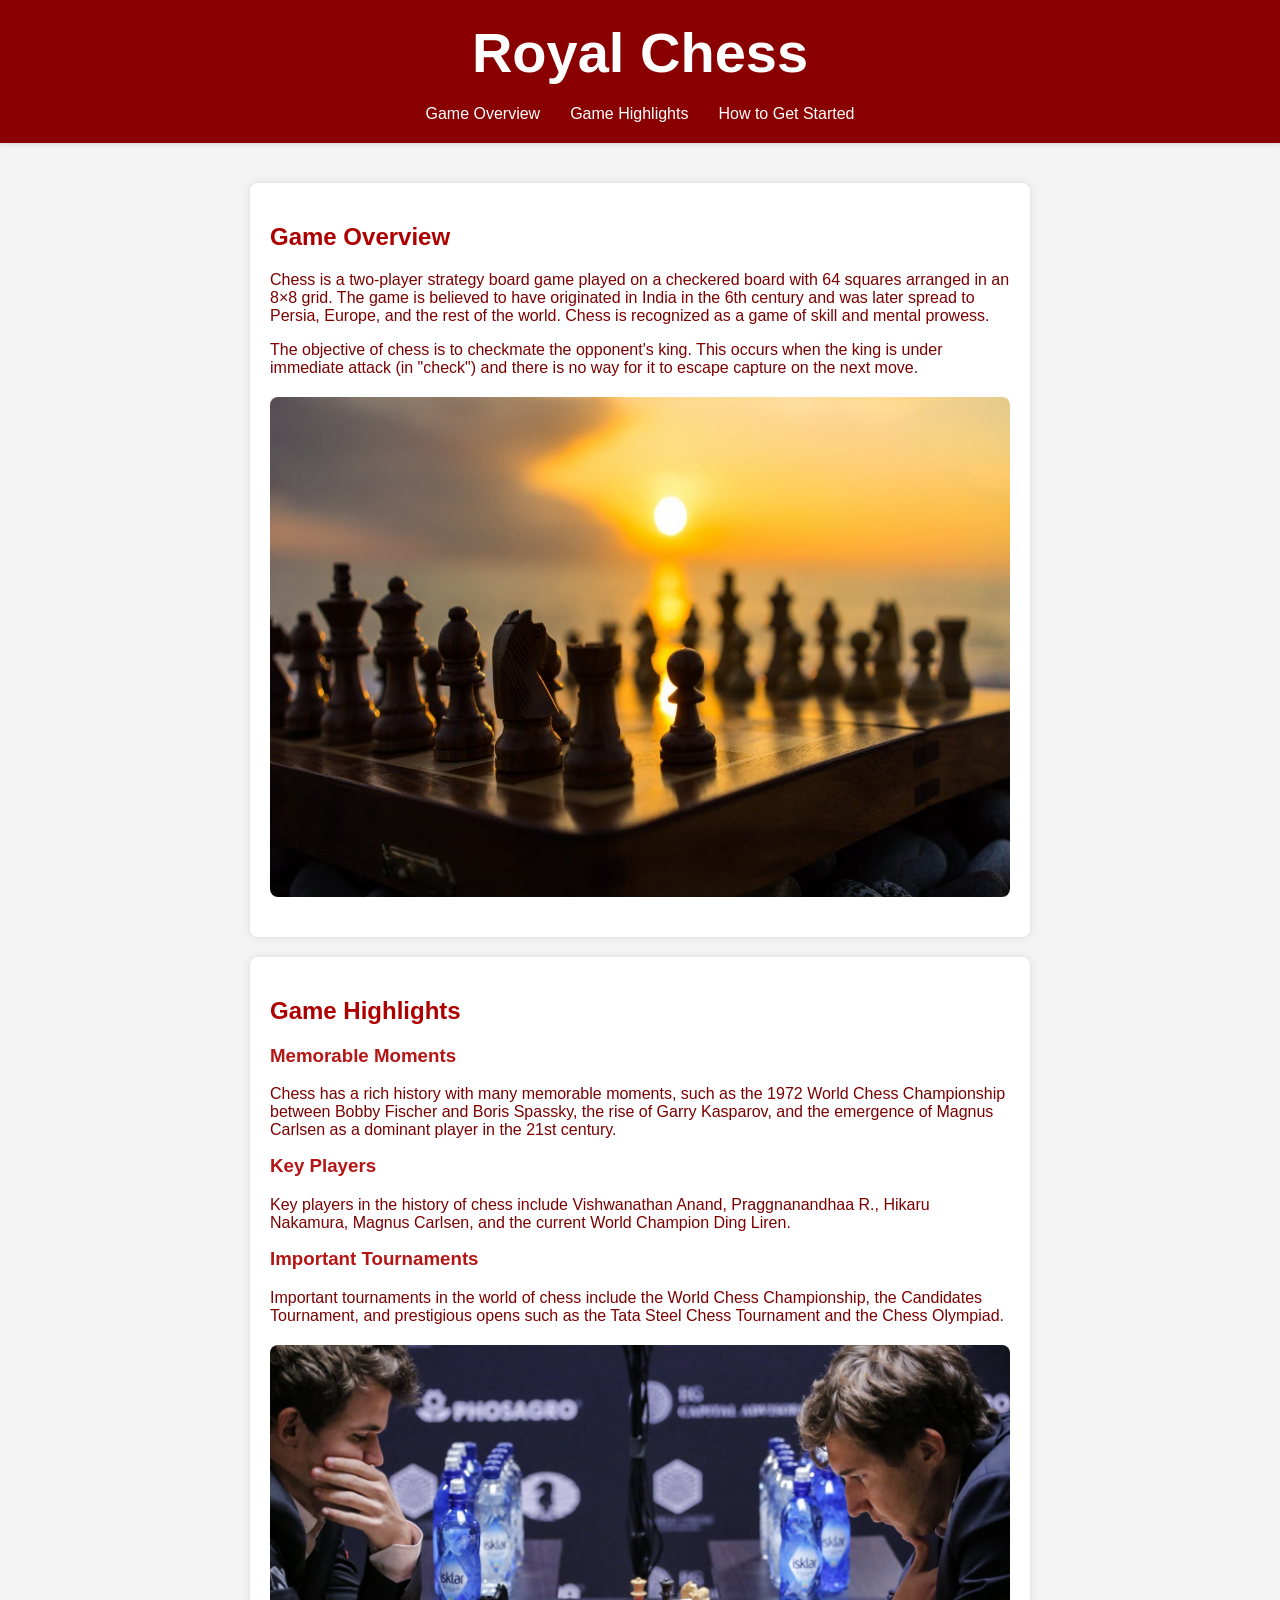
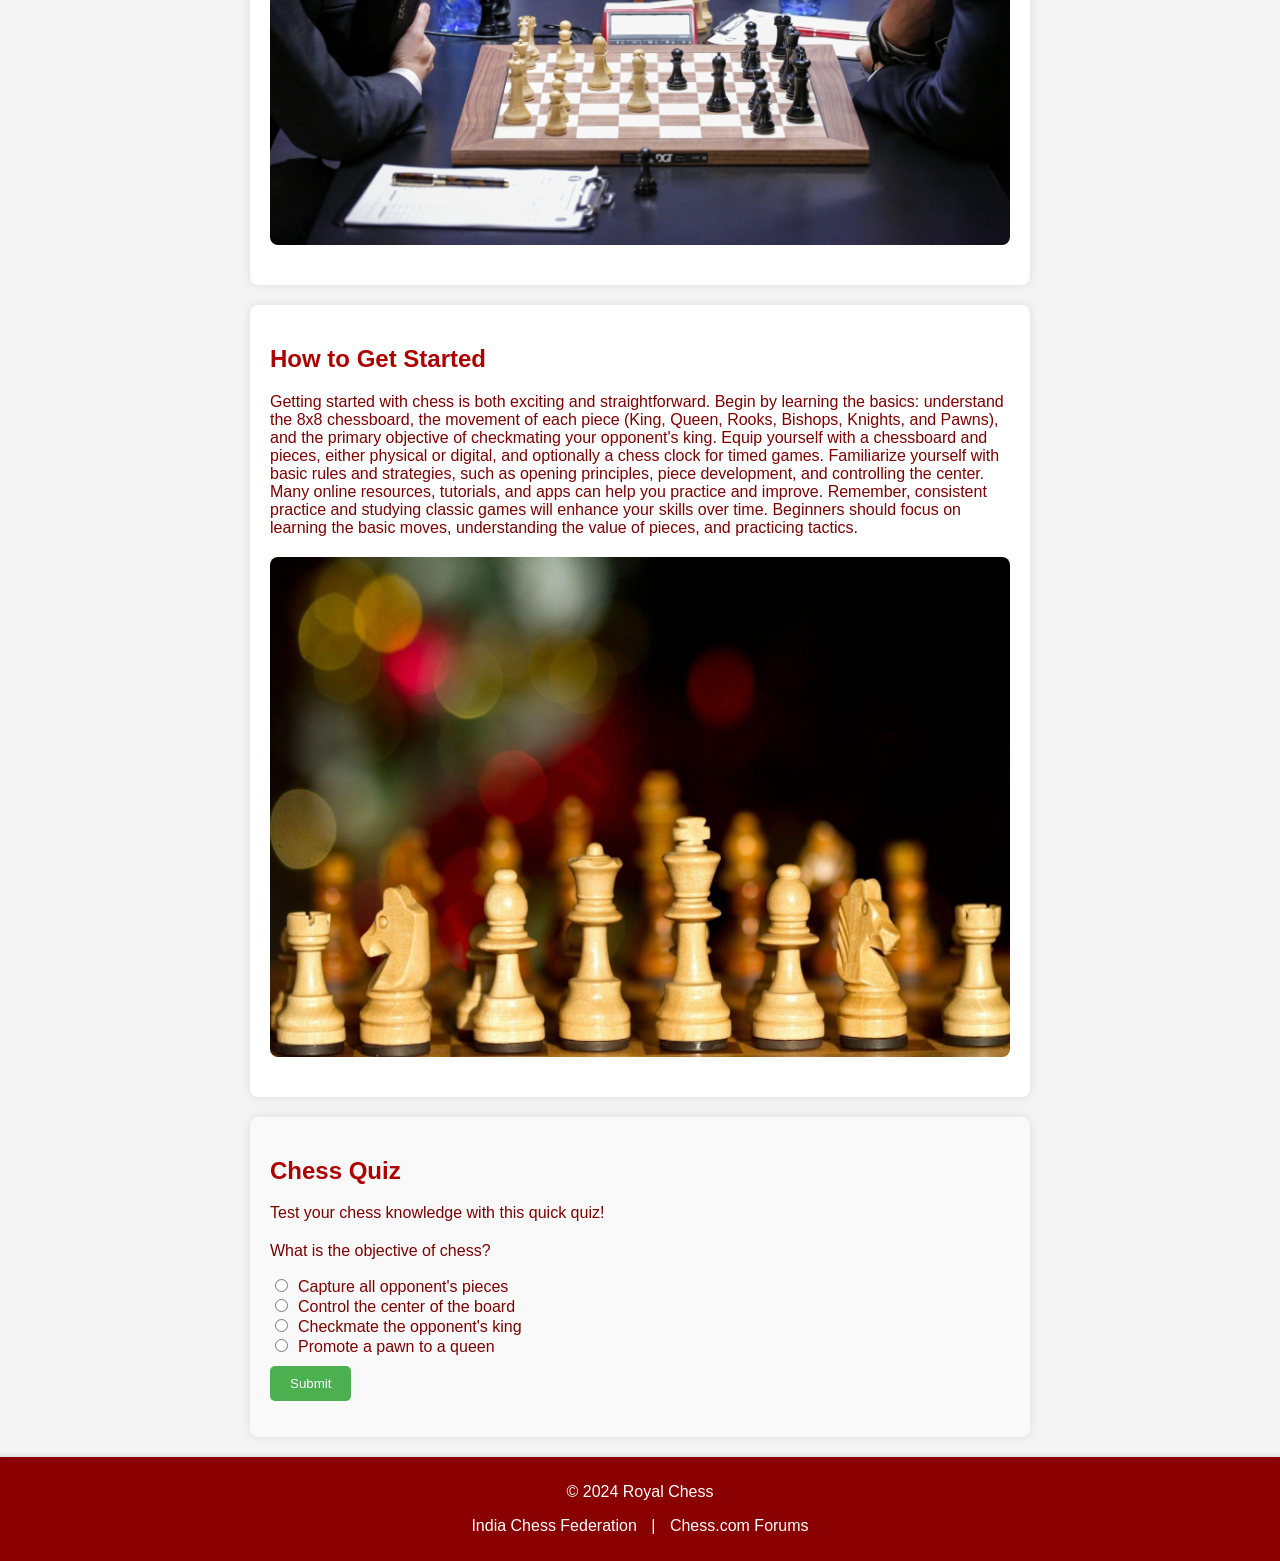
<file: anshi.html>
<!DOCTYPE html>
<html lang="en">
<head>
    <meta charset="UTF-8">
    <meta name="viewport" content="width=device-width, initial-scale=1.0">
    <title>Royal Chess</title>
   <link rel="stylesheet" href="css/anshi.css">
</head>
   
<body>
    <!-- Header with Nav Bar -->
    <header>
        <h1>Royal Chess</h1>
        <nav>
            <ul>
                <li><a href="#overview">Game Overview</a></li>
                <li><a href="#highlights">Game Highlights</a></li>
                <li><a href="#get-started">How to Get Started</a></li>
            </ul>
        </nav>
    </header>

    <!-- Game Overview -->
    <section id="overview">
        <h2>Game Overview</h2>
        <p>Chess is a two-player strategy board game played on a checkered board with 64 squares arranged in an 8×8 grid. The game is believed to have originated in India in the 6th century and was later spread to Persia, Europe, and the rest of the world. Chess is recognized as a game of skill and mental prowess.</p>
        <p>The objective of chess is to checkmate the opponent's king. This occurs when the king is under immediate attack (in "check") and there is no way for it to escape capture on the next move.</p>
        <div class="image-container">
            <img src="img/maxresdefault.jpg" alt="Chess Highlights">
        </div>
    </section>

    <!-- Game Highlights -->
    <section id="highlights">
        <h2>Game Highlights</h2>
        <h3>Memorable Moments</h3>
        <p>Chess has a rich history with many memorable moments, such as the 1972 World Chess Championship between Bobby Fischer and Boris Spassky, the rise of Garry Kasparov, and the emergence of Magnus Carlsen as a dominant player in the 21st century.</p>
        <h3>Key Players</h3>
        <p>Key players in the history of chess include Vishwanathan Anand, Praggnanandhaa R., Hikaru Nakamura, Magnus Carlsen, and the current World Champion Ding Liren.</p>
        <h3>Important Tournaments</h3>
        <p>Important tournaments in the world of chess include the World Chess Championship, the Candidates Tournament, and prestigious opens such as the Tata Steel Chess Tournament and the Chess Olympiad.</p>
        <div class="image-container">
            <img src="img/cal.jpg" alt="Chess Highlights">
        </div>
    </section>

    <!-- How to Get Started -->
    <section id="get-started">
        <h2>How to Get Started</h2>
        <p>Getting started with chess is both exciting and straightforward. Begin by learning the basics: understand the 8x8 chessboard, the movement of each piece (King, Queen, Rooks, Bishops, Knights, and Pawns), and the primary objective of checkmating your opponent's king. Equip yourself with a chessboard and pieces, either physical or digital, and optionally a chess clock for timed games. Familiarize yourself with basic rules and strategies, such as opening principles, piece development, and controlling the center. Many online resources, tutorials, and apps can help you practice and improve. Remember, consistent practice and studying classic games will enhance your skills over time. Beginners should focus on learning the basic moves, understanding the value of pieces, and practicing tactics.</p>
        <div class="image-container">
            <img src="img/w.jpg" alt="Chess Highlights">
        </div>

    </section>
    <section id="quiz">
        <h2>Chess Quiz</h2>
        <p>Test your chess knowledge with this quick quiz!</p>
        <div id="quiz-container">
            <p id="question"></p>
            <div id="choices"></div>
            <button id="submit-btn" onclick="submitAnswer()">Submit</button>
            <p id="feedback"></p>
        </div>
    </section>
    

    <!-- Footer -->
    <footer>
        <p>&copy; 2024 Royal Chess</p>
        <p><a href="https://aicf.in/">India Chess Federation</a> | <a href="https://www.chess.com/forums">Chess.com Forums</a></p>
    </footer>

    <script>
        const quizData = {
            question: "What is the objective of chess?",
            choices: [
                "Capture all opponent's pieces",
                "Control the center of the board",
                "Checkmate the opponent's king",
                "Promote a pawn to a queen"
            ],
            correctAnswer: 2
        };
    
        function loadQuiz() {
            document.getElementById('question').innerText = quizData.question;
            const choicesContainer = document.getElementById('choices');
            choicesContainer.innerHTML = '';
            quizData.choices.forEach((choice, index) => {
                const choiceLabel = document.createElement('label');
                const choiceInput = document.createElement('input');
                choiceInput.type = 'radio';
                choiceInput.name = 'choice';
                choiceInput.value = index;
                choiceLabel.appendChild(choiceInput);
                choiceLabel.appendChild(document.createTextNode(choice));
                choicesContainer.appendChild(choiceLabel);
                choicesContainer.appendChild(document.createElement('br'));
            });
        }
    
        function submitAnswer() {
            const choices = document.getElementsByName('choice');
            let selectedChoice;
            for (const choice of choices) {
                if (choice.checked) {
                    selectedChoice = parseInt(choice.value);
                    break;
                }
            }
    
            const feedback = document.getElementById('feedback');
            if (selectedChoice === quizData.correctAnswer) {
                feedback.innerText = "Correct!";
                feedback.style.color = 'green';
            } else {
                feedback.innerText = "Incorrect. The correct answer is 'Checkmate the opponent's king'.";
                feedback.style.color = 'red';
            }
        }
    
        document.addEventListener('DOMContentLoaded', loadQuiz);
    </script>
    
</body>
</html>
</file>
<file: css/anshi.css>
body {
    font-family: 'Arial', sans-serif;
    margin: 0;
    padding: 0;
    background-color: #f4f4f4;
    color: #7c0000;
}

header {
    background-color: rgb(138, 0, 0);;
    color: white;
    padding: 10px 0;
    text-align: center;
    box-shadow: 0 2px 4px rgba(0, 0, 0, 0.1);
}

header h1 {
    margin: 0;
    padding: 10px;
    font-size: 3.5em;
}

nav {
    background-color: rgba(138, 0, 0,);
    box-shadow: 0 2px 4px rgba(0, 0, 0, 0);
}

nav ul {
    list-style-type: none;
    margin: 0;
    padding: 0;
    display: flex;
    justify-content: center;
}

nav ul li {
    margin: 0;
    padding: 0;
}

nav ul li a {
    color: white;
    text-decoration: none;
    padding: 10px 15px;
    display: block;
}

nav ul li a:hover {
    background-color: #b7ba0c;
    border-radius: 5px;
}

section {
    padding: 100px;
    margin-right: 500px;
    margin-left: 500px;
    background-color: white;
    border-radius: 8px;
    box-shadow: 0 0 10px rgba(0, 0, 0, 0.1);
}

h2{
    color: rgb(174, 0, 0);

} 
h3 {
    color: #b61515;
    margin-top: 0;
}

.image-container {
    display: flex;
    justify-content: center;
    align-items: center;
    margin: 20px 0;
}

.image-container img {
    max-width: 100%;
    height: 500px;
    border-radius: 8px;
}

footer {
    background-color: rgb(138, 0, 0);
    color: white;
    text-align: center;
    padding: 10px 0;
    box-shadow: 0 -2px 4px rgba(0, 0, 0, 0.1);
}

footer a {
    color: #ffffff;
    text-decoration: none;
    margin: 0 10px;
}

footer a:hover {
    text-decoration: underline;
}

#quiz {
    padding: 20px;
    margin: 20 250px;
    background-color: #f9f9f9;
    border-radius: 8px;
    box-shadow: 0 0 10px rgba(0, 0, 0, 0.1);
}

#quiz-container {
    margin-top: 20px;
}

#choices {
    margin: 10px 0;
}

#choices input {
    margin-right: 10px;
}

#submit-btn {
    background-color: #4CAF50;
    color: white;
    padding: 10px 20px;
    border: none;
    border-radius: 5px;
    cursor: pointer;
}

#submit-btn:hover {
    background-color: #45a049;
}

#feedback {
    margin-top: 10px;
    font-weight: bold;
}
/* Ensure adequate spacing between sections */
section {
    padding: 20px;
    margin: 20px 250px; /* Adjusted margin to ensure spacing */
}

section#overview {
    margin-top: 40px; /* Additional spacing for the first section */
}
</file>
